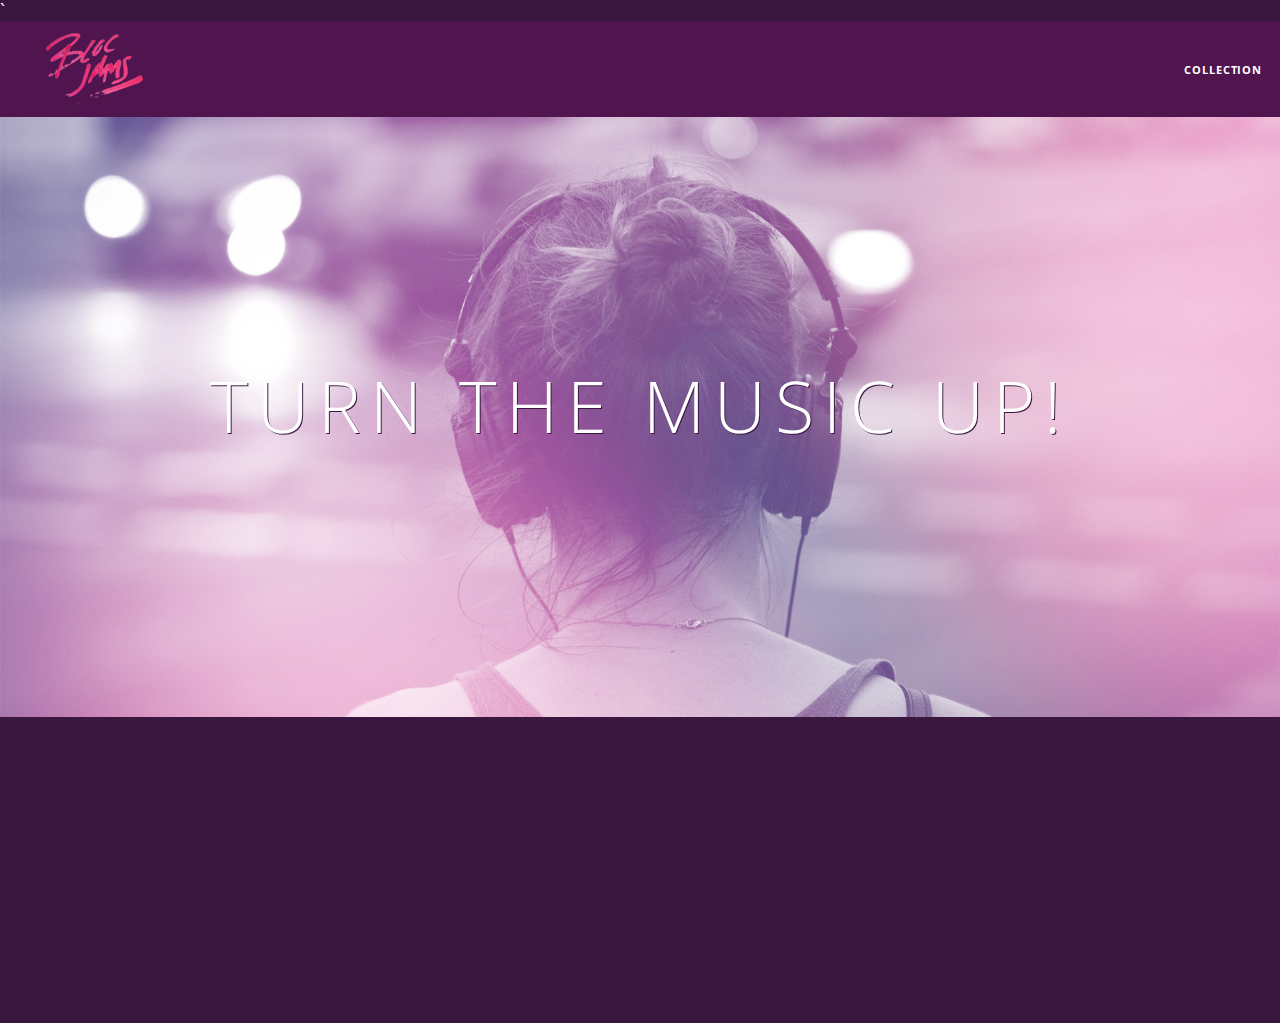
<file: index.html>
<!DOCTYPE html>
<html>
`   <head>
         <title>Bloc Jams</title>
         <meta name="viewport" content="width=device-width, initial-scale=1">
         <link rel="stylesheet" type="text/css" href="http://fonts.googleapis.com/css?family=Open+Sans:400,800,600,700,300">
         <link rel="stylesheet" type="text/css" href="http://code.ionicframework.com/ionicons/2.0.1/css/ionicons.min.css">
         <link rel="stylesheet" type="text/css" href="styles/normalize.css">
         <link rel="stylesheet" type="text/css" href="styles/main.css">
         <link rel="stylesheet" type="text/css" href="styles/landing.css">
    </head>
    <body class="landing">
      <nav>
      <nav class="navbar">
        <a href="index.html" class="logo">
             <img src="assets/images/bloc_jams_logo.png" alt="bloc jams logo">
         </a>
         <div class="links-container">
             <a href="collection.html" class="navbar-link">collection</a>
         </div>
      
      </nav>
      <section class="hero-content">
        <h1 class ="hero-title">Turn the music up!</h1>
      </section>        
       <section class="selling-points container">
          <div class="point column third">
                 <span class="ion-music-note"></span>
                 <h5 class="point-title">Choose your music</h5>
                 <p class="point-description">The world is full of music; why should you have to listen to music that someone else chose?</p>
        </div>         
        <div class="point column third">
                 <span class="ion-radio-waves"></span>
                 <h5 class="point-title">Unlimited, streaming, ad-free</h5>
                 <p class="point-description">No arbitrary limits. No distractions.</p>
        </div>
        <div class="point column third">
                 <span class="ion-iphone"></span>
                 <h5 class="point-title">Mobile enabled</h5>
                 <p class="point-description">Listen to your music on the go. This streaming service is available on all mobile platforms.</p>
          </div>
        </section>
           <script src="scripts/landing.js"></script>
           <script src="scripts/utilities.js"></script>
    </body>
</html>
</file>
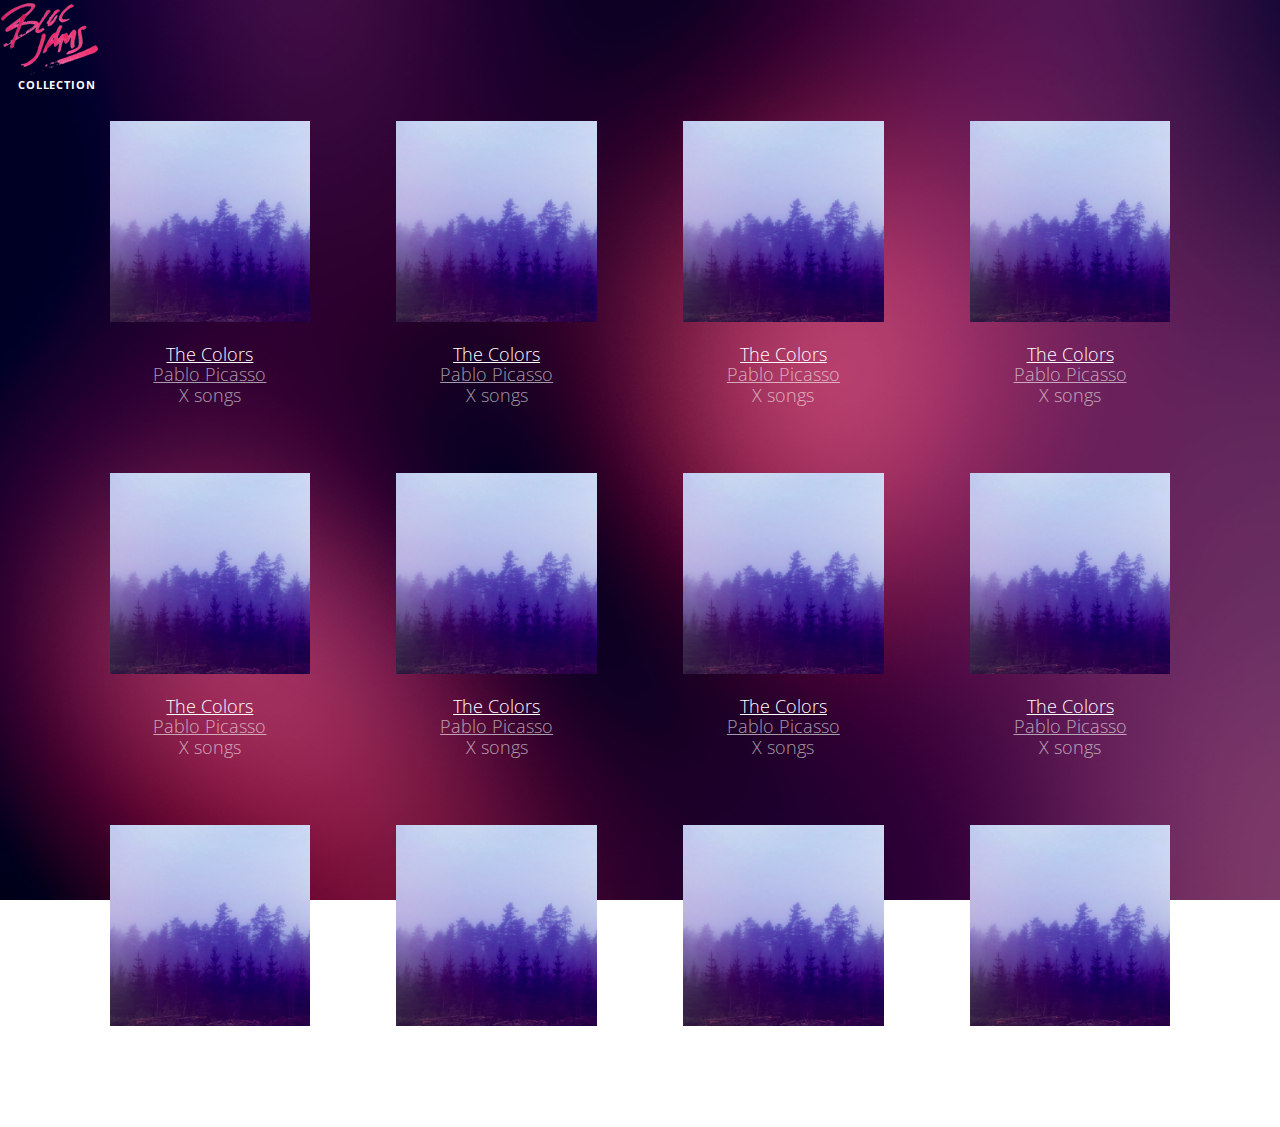
<file: collection.html>
<!DOCTYPE html>
 <html>
     <head>
         <title>Bloc Jams</title>
         <meta name="viewport" content="width=device-width, initial-scale=1">
         <link rel="stylesheet" type="text/css" href="http://fonts.googleapis.com/css?family=Open+Sans:400,800,600,700,300">
         <link rel="stylesheet" type="text/css" href="http://code.ionicframework.com/ionicons/2.0.1/css/ionicons.min.css">
         <link rel="stylesheet" type="text/css" href="styles/normalize.css">
         <link rel="stylesheet" type="text/css" href="styles/main.css">
         <link rel="stylesheet" type="text/css" href="styles/collection.css">
     </head>
     <body class="collection"
       <nav class="navbar"> <!-- nav bar -->
             <a href="index.html" class="logo">
                 <img src="assets/images/bloc_jams_logo.png" alt="bloc jams logo">
             </a>
             <div class="links-container">
                 <a href="collection.html" class="navbar-link">collection</a>
             </div>
         </nav>
        <section class="album-covers container clearfix"></section>
        <script src="scripts/collection.js"></script>
     </body>
 </html>
</file>
<file: styles/main.css>
html{
     height: 100%; /* makes sure our HTML takes up 100% of the browser window */
     font-size: 100%;
}
 
body {
     font-family: 'Open Sans'; /* sets our font to the "Open Sans" typeface */
     color: white;             /* sets the text color to white */
     min-height: 100%;         /* says the height of the body must be, at minimum, 100% of the window */
 }

 body.landing {
  background-color: rgb(58,23,63); /* sets the background color to an RGB value (see below) */
 }

.navbar {
  position: relative; 
  padding: 0.5rem;
  background-color: rgba(101,18,95,0.5);
  z-index: 1;
  
 }
 
 .navbar .logo {
     position: relative; /* positioning will be explained in a resource */
     left: 2rem;
     cursor: pointer;
 }
 .navbar .links-container {
     display: table;
     position: absolute;
     top: 0;
     right: 0;
     height: 100px;
     color: white;
     /* #3 */
     text-decoration: none;
 }
 
 .links-container .navbar-link {
     display: table-cell;
     position: relative;
     height: 100%;
     padding-left: 1rem;
     padding-right: 1rem;
     /* #4 */
     vertical-align: middle;
     color: white;
     font-size: 0.625rem;
     letter-spacing: 0.05rem;
     font-weight: 700;
     text-transform: uppercase;
     /* #3 */
     text-decoration: none;
     cursor: pointer;
 }
 
   /* #5 */
 .links-container .navbar-link:hover {
     color: rgb(233,50,117);
 }

 .links-container .navbar-link:active{
  background-color: white;
}
 .hero-content {
     position: relative; /* positioning will be explained in a resource */
     min-height: 600px;  /* hero content element must be _at least_ 600 pixels */
     background-image: url(../assets/images/bloc_jams_bg.jpg);
     background-repeat: no-repeat;
     background-position: center center;
     background-size: cover;
 }

.hero-content .hero-title {
     position: absolute;             /* positioning will be explained in a resource */
     top: 40%;                       /* positioning will be explained in a resource */
     -webkit-transform: translateY(-50%);
     -moz-transform: translateY(-50%);
     -ms-transform: translateY(-50%);
     transform: translateY(-50%);
     width: 100%;                    /* makes sure the title inhabits the full width of its container */
     text-align: center;             /* aligns text in the horizontal center of the element */
     font-size: 4rem;                /* specifies the size of the font in root em units */
     font-weight: 300;               /* makes the font thinner or lighter weight */
     text-transform: uppercase;      /* transforms the text to be all uppercase lettering */
     letter-spacing: 0.5rem;         /* puts 0.5 root ems worth of space between each letter */
     text-shadow: 1px 1px 0px rgb(58,23,63); /* creates a shadow underneath the text for readability over the image */
 }

.selling-points {
     position: relative;
     display: table;
     width: 100%;
     -webkit-box-sizing: border-box;
     -moz-box-sizing: border-box;
     box-sizing: border-box; /* we'll explain this in a resource */
 }
 
 .point {
     display: table-cell;
     position: relative;
     width: 33.3%;
     padding: 2rem;
     text-align: center;
 }
 
 .point .point-title {
     font-size: 1.25rem;
 }
 
 .ion-music-note,
 .ion-radio-waves,
 .ion-iphone {
     color: rgb(233,50,117);
     font-size: 5rem;
}

*, *::before, *::after {
  -moz-box-sizing: border-box;
  -webkit-box-sizing: border-box;
  box-sizing: border-box;
}

 /* Medium and small screens (640px) */
 @media (min-width: 640px) {
   html { font-size: 112%; }
   .column {
         float: left;
         padding-left: 1rem;
         padding-right: 1rem;
}
   
     .column.full { width: 100%; }
     .column.two-thirds { width: 66.7%; }
     .column.half { width: 50%; }
     .column.third { width: 33.3%; }
     .column.fourth { width: 25%; }
     .column.flow-opposite { float: right; }
}
 
 /* Large screens (1024px) */
 @media (min-width: 1024px) {
    html { font-size: 120%; }
 }

.container {
     margin: 0 auto;
     max-width: 64rem;
 }
 
.container.narrow{
  max-width: 56rem;
}

 /* Medium screens (640px) */
 @media (min-width: 640px) {
     html { font-size: 112%; }
 }
</file>
<file: styles/landing.css>
body.landing {
     background-color: rgb(58,23,63);
 }
 
 .hero-content {
     position: relative;
     min-height: 600px;
     background-image: url(../assets/images/bloc_jams_bg.jpg);
     background-repeat: no-repeat;
     background-position: center center;
     background-size: cover;
 }
 
 .hero-content .hero-title {
     position: absolute;
     top: 40%;
     -webkit-transform: translateY(-50%);
     -moz-transform: translateY(-50%);
     transform: translateY(-50%);
     width: 100%;
     text-align: center;
     font-size: 4rem;
     font-weight: 300;
     text-transform: uppercase;
     letter-spacing: 0.5rem;
     text-shadow: 1px 1px 0px rgb(58,23,63);
 }
 
 .selling-points {
     position: relative;

 }
 
 .point {
     position: relative;
     padding: 2rem;
     text-align: center;
     opacity: 0;
   -webkit-transform: scaleX(0.9) translateY(3rem);
   -moz-transform: scaleX(0.9) translateY(3rem);
   transform: scaleX(0.9) translateY(3rem);
   -webkit-transition: all 0.25s ease-in-out;
   -moz-transition: all 0.25s ease-in-out;
   transition: all 0.25s ease-in-out;
   -webkit-transition-delay: 0.2s;
   -moz-transition-delay: 0.2s;
   transition-delay: 0.2s;
 }
 
 .point .point-title {
     font-size: 1.25rem;
 }
 
 .ion-music-note,
 .ion-radio-waves,
 .ion-iphone {
     color: rgb(233,50,117);
     font-size: 5rem;
 }
</file>
<file: styles/collection.css>
body.collection {
     background-image: url(../assets/images/blur_bg_2.jpg);
     background-repeat: no-repeat;
     background-attachment: fixed;
     background-position: center center;
     background-size: cover;
 }
 
 .album-covers {
     position: relative;
 }
 
 .collection-album-container {
     position: relative;
     margin-top: 30px;
     margin-bottom: 20px;
     text-align: center;
 }
 
 .collection-album-container .caption {
     margin-top: 10px;
 }
 
 .collection-album-container .caption p {
     font-size: 1rem;
     font-weight: 300;
     color: rgba(255, 255, 255, 0.6);
 }
 
 .collection-album-container .caption p a {
     color: rgba(255, 255, 255, 0.6);
 }
 
 .collection-album-container .caption p a.album-name {
     color: white;
 }
 
 .collection-album-container img {
     width: 80%;
}
</file>
